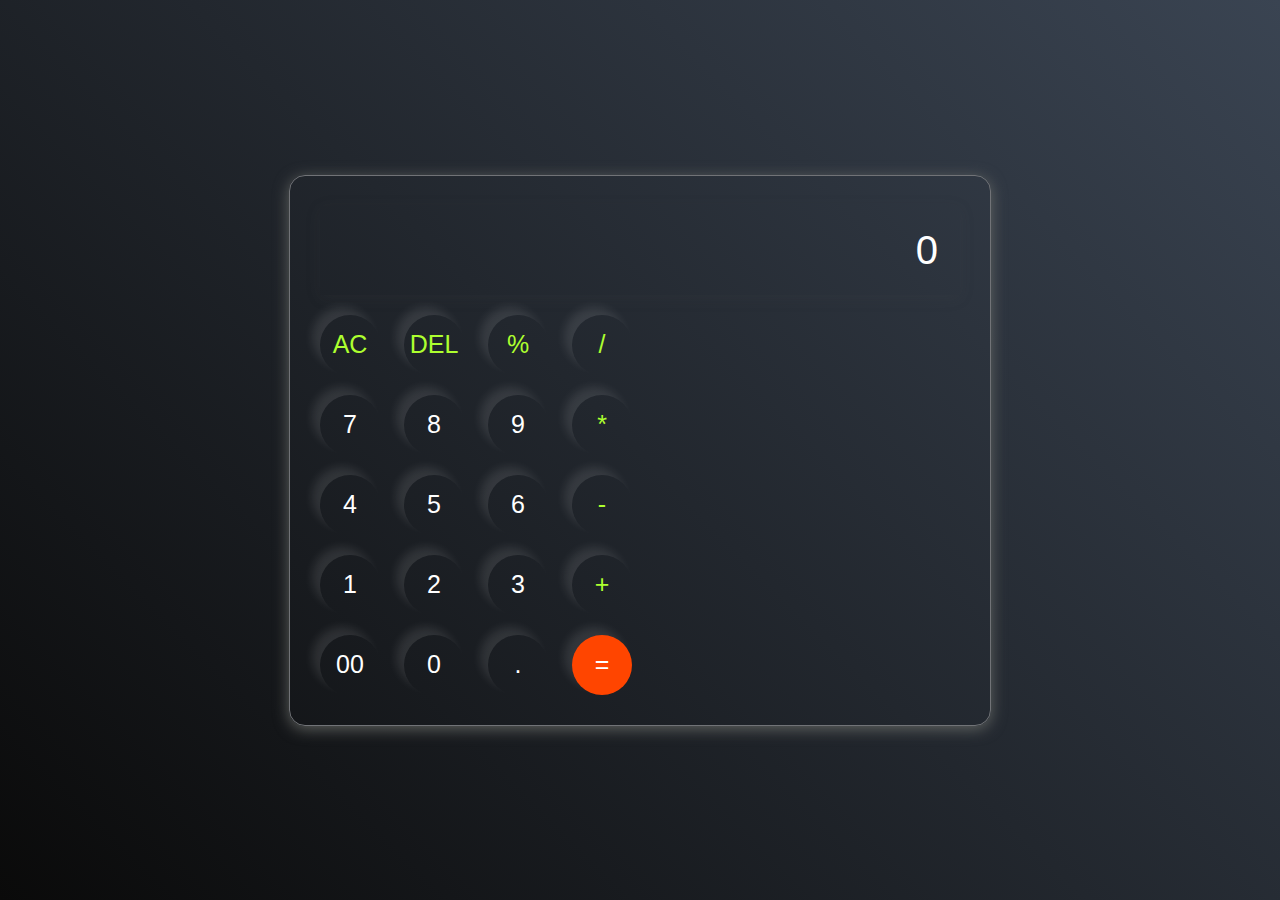
<file: Calculator/index.html>
<!DOCTYPE html>
<html lang="en">
<head>
    <meta charset="UTF-8">
    <meta name="viewport" content="width=device-width, initial-scale=1.0">
    <title>Calculator</title>
    <link rel="stylesheet" href="style.css">
</head>
<body>
    <div class="calculator">
        <input type="text" placeholder="0" id="inputbox">
        <div>
            <button class="operator">AC</button>
            <button class="operator">DEL</button>
            <button class="operator">%</button>
            <button class="operator">/</button>
         </div>
          <div>
            <button>7</button>
            <button>8</button>
            <button>9</button>
            <button class="operator">*</button>
         </div>
          <div>
            <button>4</button>
            <button>5</button>
            <button>6</button>
            <button class="operator">-</button>
         </div>
          <div>
            <button>1</button>
            <button>2</button>
            <button>3</button>
            <button class="operator">+</button>
         </div>
         <div>
            <button>00</button>
            <button>0</button>
            <button>.</button>
            <button class="equal-btn">=</button>
         </div>
    </div>
    <script src="script.js"></script>
</body>
</html>
</file>
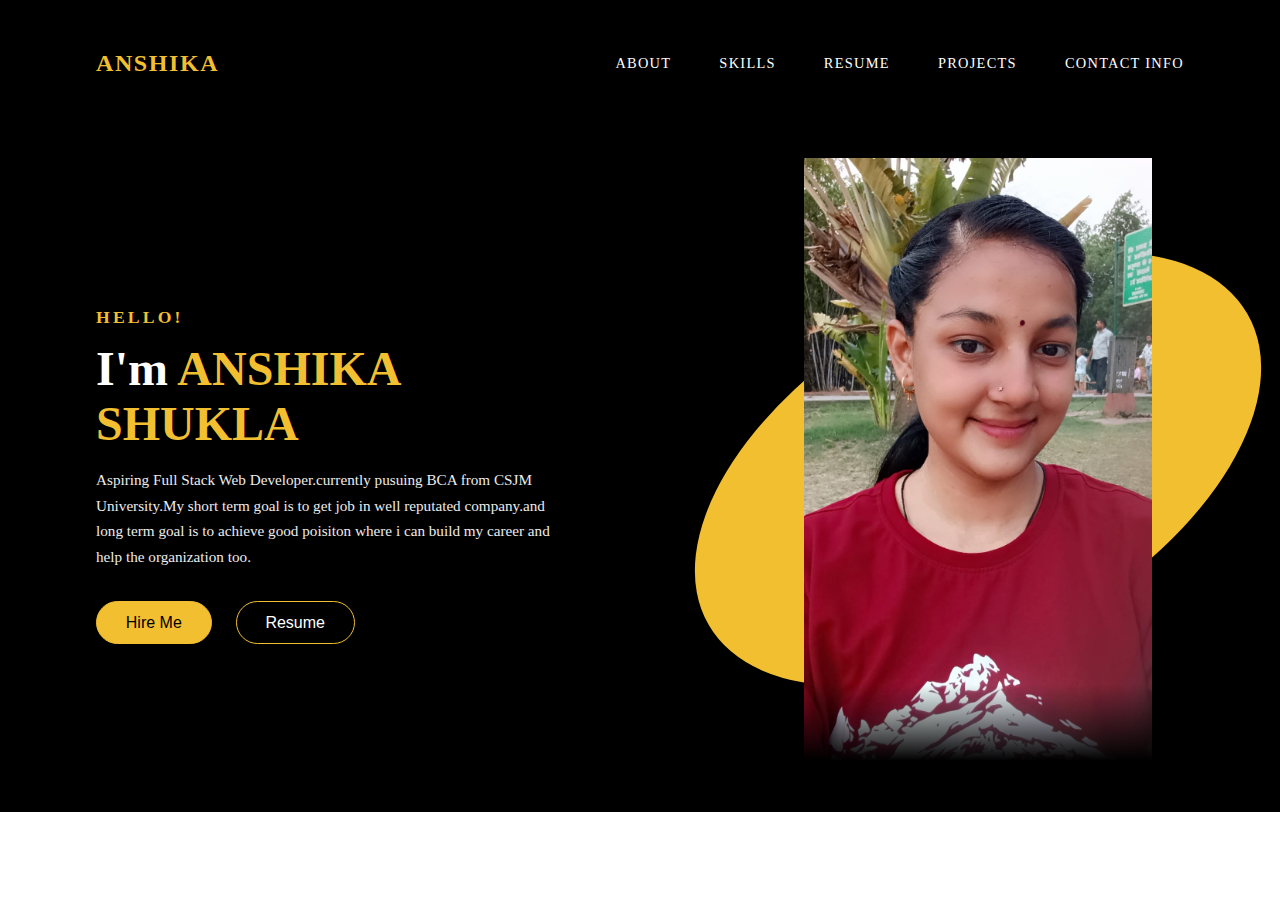
<file: portfolio/index.html>
<!DOCTYPE html>
<html lang="en">
<head>
    <meta charset="UTF-8">
    <meta name="viewport" content="width=device-width, initial-scale=1.0">
    <title>Portfolio</title>
    <link rel="stylesheet" href="style.css">
   <link rel="stylesheet" href=" https://cdnjs.cloudflare.com/ajax/libs/font-awesome/6.7.2/css/all.min.css">

</head>
<body>
    <main class="main-container">
          <div class="container">
            <nav class="navbar">
                <div class="logo">Anshika</div>
                <ul class="navlist" id="list">
                    <li>
                        <a href="#" class="navlinks">ABOUT</a>
                    </li>
                    <li>
                        <a href="#" class="navlinks">SKILLS</a>
                    </li>
                    <li>
                        <a href="#" class="navlinks">RESUME</a>
                    </li>
                    <li>
                        <a href="#" class="navlinks">PROJECTS</a>
                    </li>
                    <li>
                        <a href="#" class="navlinks">CONTACT INFO</a>
                    </li>
                    </ul>
                    <a href="#" class="hamburger" id="hamburger">
                        <i class="fa-solid fa-bars"></i>
                    </a>
                </nav>
                <section class="hero-section">
                    <div class="content">
                        <h4>Hello!</h4>
                        <h1>I'm <span>ANSHIKA SHUKLA</span></h1>
                        <p>Aspiring Full Stack Web Developer.currently pusuing BCA from CSJM University.My short term goal is to get job in well reputated company.and long term goal is to achieve good poisiton where i can build my career and help the organization too.</p>
                        <div class="btn-container">
                            <button>Hire Me</button>
                            <button class="border-btn">Resume</button>
                        </div>
                    </div>
                        <div class="image-container"> 
                            <img src="anshikashukla.jpeg" alt="profile-image"></div>
                    
                </section>
          </div> 

          <div class="overlay" id="overlay"></div>
    </main>
    <script src="script.js"></script>
</body>
</html>
</file>
<file: Calculator/style.css>
*{
    margin:0;
    padding:0;
    box-sizing: border-box;
  

}
body{
          font-family:Georgia, 'Times New Roman', Times, serif;
    width:100%;
    height:100vh;
    display:flex;
    justify-content: center;
    align-items: center;
    background:linear-gradient(45deg, #0a0a0a,#3a4452);
}

.calculator{
    border:1px solid #717377;
    padding:20px;
    border-radius:16px;
    background: transparent;
    box-shadow: 0px 3px 15px rgba(113,115,110,0.8);
}

input{
    width:640px;
    border:none;
    padding:22px;
    margin:10px;
    background: transparent;
    box-shadow: 0px 3px 15px rgba(84,84,84,0.1);
    font-size:40px;
    text-align: right;
    cursor:pointer;
    color:white;

}
input::placeholder{
    color:white;
}
button{
    border:none;
    width:60px;
    height:60px;
    margin:10px;
    border-radius: 50%;
    background: transparent;
    color:white;
    font-size:25px;
    box-shadow: -8px -8px 10px rgba(255,255,255,0.1);
    cursor:pointer;
}
.equal-btn{
    background-color: orangered;
}
.operator{
    color:greenyellow
}
@media (max-width:700)
{
    body{
        width:50%;
    }
    input{
        width:400px;
    }
}
</file>
<file: portfolio/style.css>
*{
    padding:0px;
    margin:0px;
    box-sizing: border-box;
   
}
.main-container{
    background-color:black;
    height:100%;
    position: relative;
}
.container{
    width:85%;
    height:100%;
    margin:auto;
}
.logo{
    color:#f2bf31;
    font-size:1.5rem;
    font-weight: bold;
    text-transform: uppercase;
    letter-spacing: 0.1rem;
}
.navbar{
    height:14vh;
    display:flex;
    align-items:center;
    justify-content: space-between;
}
li{
    list-style:none;

}
a{
    text-decoration: none;;
}
.navlist{
    display:flex;
    align-items: center;
    gap:3rem;


}
.navlinks{
    color:white;
    
    font-size:0.9rem;
    letter-spacing: .08rem;
    
    
}
.navlinks:hover{
    color:#f2bf31;
    text-decoration: underline ;
    text-underline-offset: 10px;
    text-decoration-thickness: 3.5px;
   transition: .5 ease-in-out;

   
}
img{
    max-width:100%;
    height:auto;
    border:none;
}
.image-container{
 width:24rem;
 position: relative;
margin:2rem;
}
.image-container::before{
    content:'';
    position:absolute;
    inset:0;
    background:#f2bf31;
    border-radius:50%;
    z-index: -1;
    transform: rotate(60deg);
}
.hero-section{
    isolation: isolate;
    display:flex;
    align-items: center;
    gap:13rem;
}
.image-container::after{
    content: '';
    position: absolute;
    left:0;
    bottom:0;
    background:linear-gradient(
        transparent,
        black 80%
    );
    height:6rem;
    width:100%
}
h4{
    color:#f2bf31;
    font-size:1.1rem;
    font-weight: 600;
    text-transform: uppercase;
    letter-spacing: .2rem;
    margin-block: .8rem;
}
h1{
    color:white;
    font-size:3rem;

}
span{
    color:#f2bf31
}
p{
    max-width:500px;
    color:#ececec;
    font-size:.95rem;
    line-height: 1.6rem;
    margin-block: 1rem;
}
.btn-container{
    display:flex;
    gap:1.5rem;
    margin-top: 2rem;
}
button{
    background:#f2bf31;
    font-size:1rem;
    border:.1rem solid #f2bf31;
    padding:.7rem 1.8rem;
    border-radius:5rem;
    cursor:pointer;
}
.border-btn{
    background:transparent;
    color:white;

}
.border-btn:hover{
    background:#f2bf31;
    color:black;
    transition:background,color 0.1s ease-in;
}
.fa-bars{
    font-size:1.7rem;
    color:white;

}
.hamburger{
    display:none;
    z-index: 4;
}
.overlay{
    position: absolute;
    background: black;
    opacity: 0;
    inset:0;
    z-index: 3;
    visibility: hidden;
}

/*dia queries*/

@media screen and (max-width:690px){
    .navlist{
        flex-direction: column;
    
        background: #f2bf31;
        position: absolute;
        top:15%;
        left:-100%;
        transform: translate(-50%);
        z-index:4;
        width:20rem;
        padding-block:3rem;
        transition: .5s ease-in-out;
        
    }
    .navlist-active{
        left:50%
    }
    
    .hero-section{
        flex-direction: column;
        margin-top:2rem;
        gap:2rem;
    }
    h1{
        font-size:3.3rem;
    }
    .image-container{
        width:18rem;
    }
    .image-container::before{
        width:18rem;
        height:24rem;
    }
    .hamburger{
        display:block;
    }
    .navlinks,.navlinks:hover{
        color:black;
    }

    .overlay-active{
        opacity: .6;
        visibility: visible;
        transition: .5s ease-in-out;
    }
}
</file>
